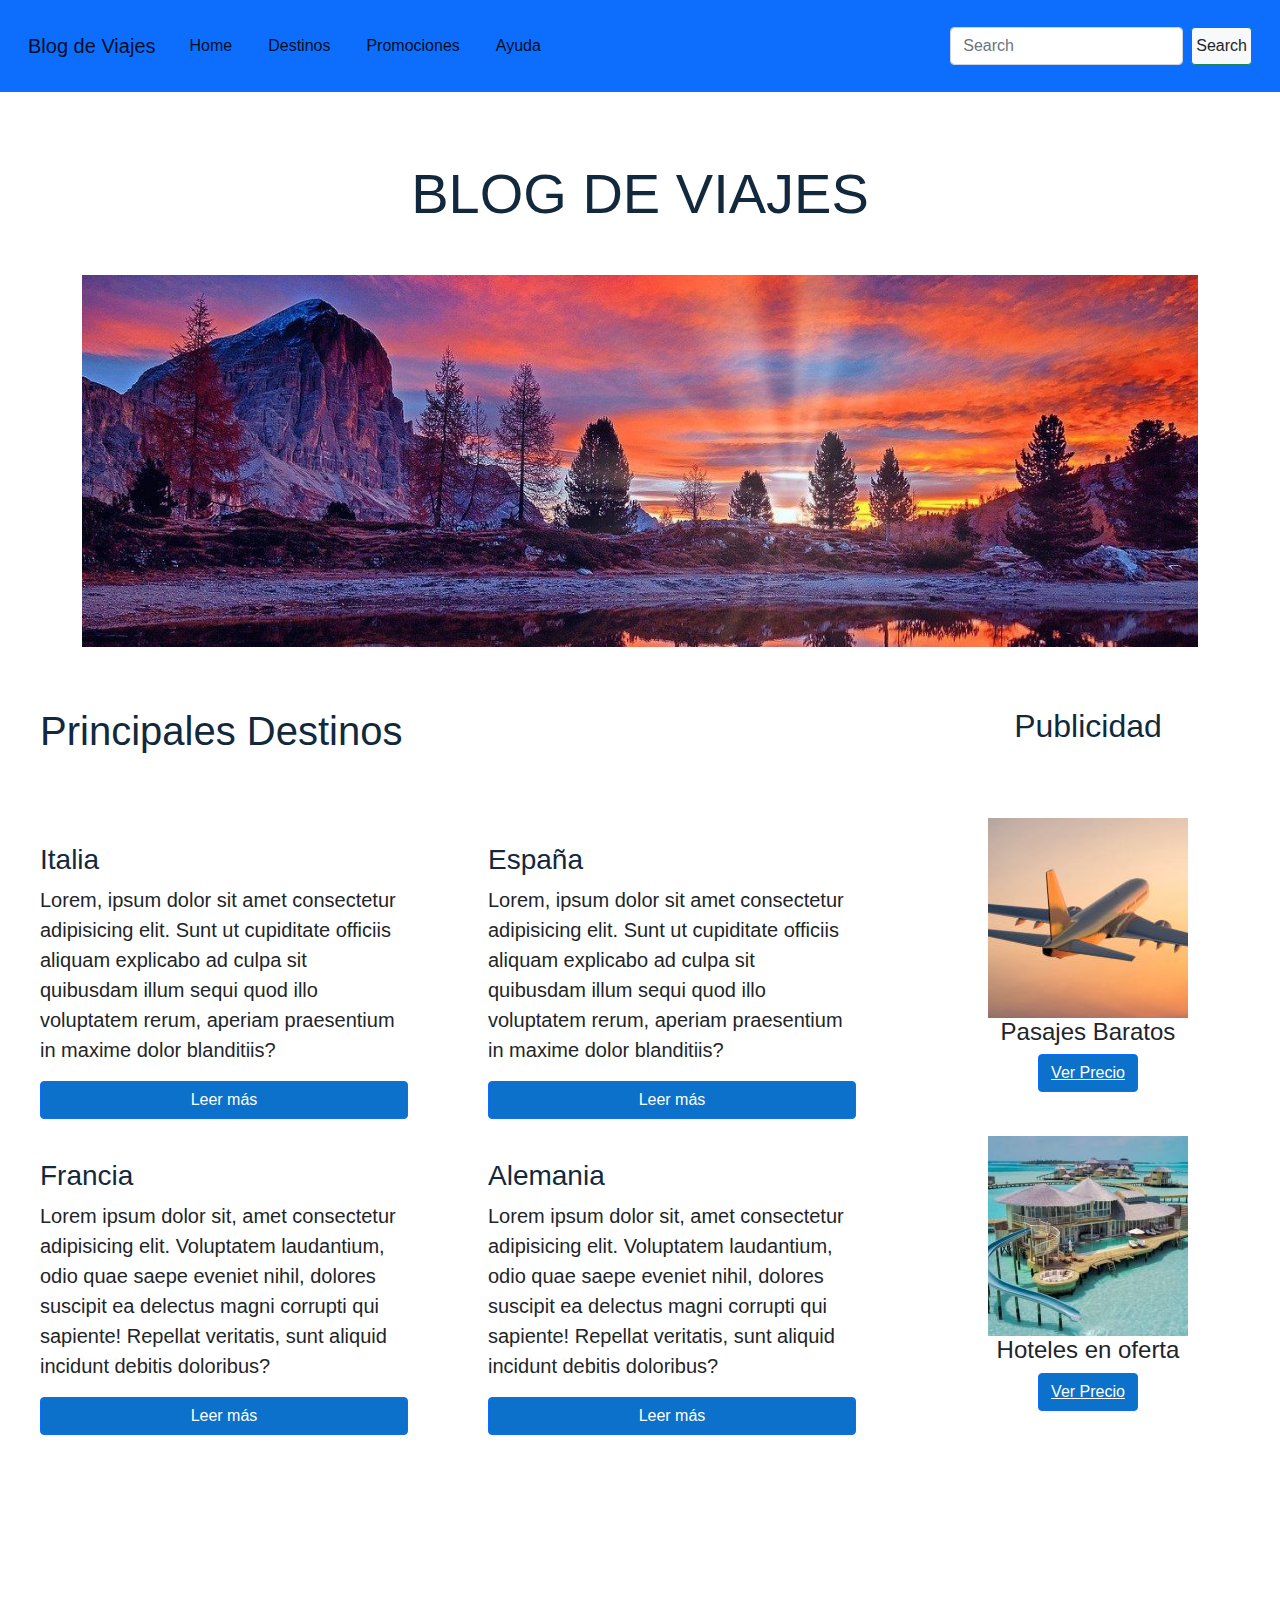
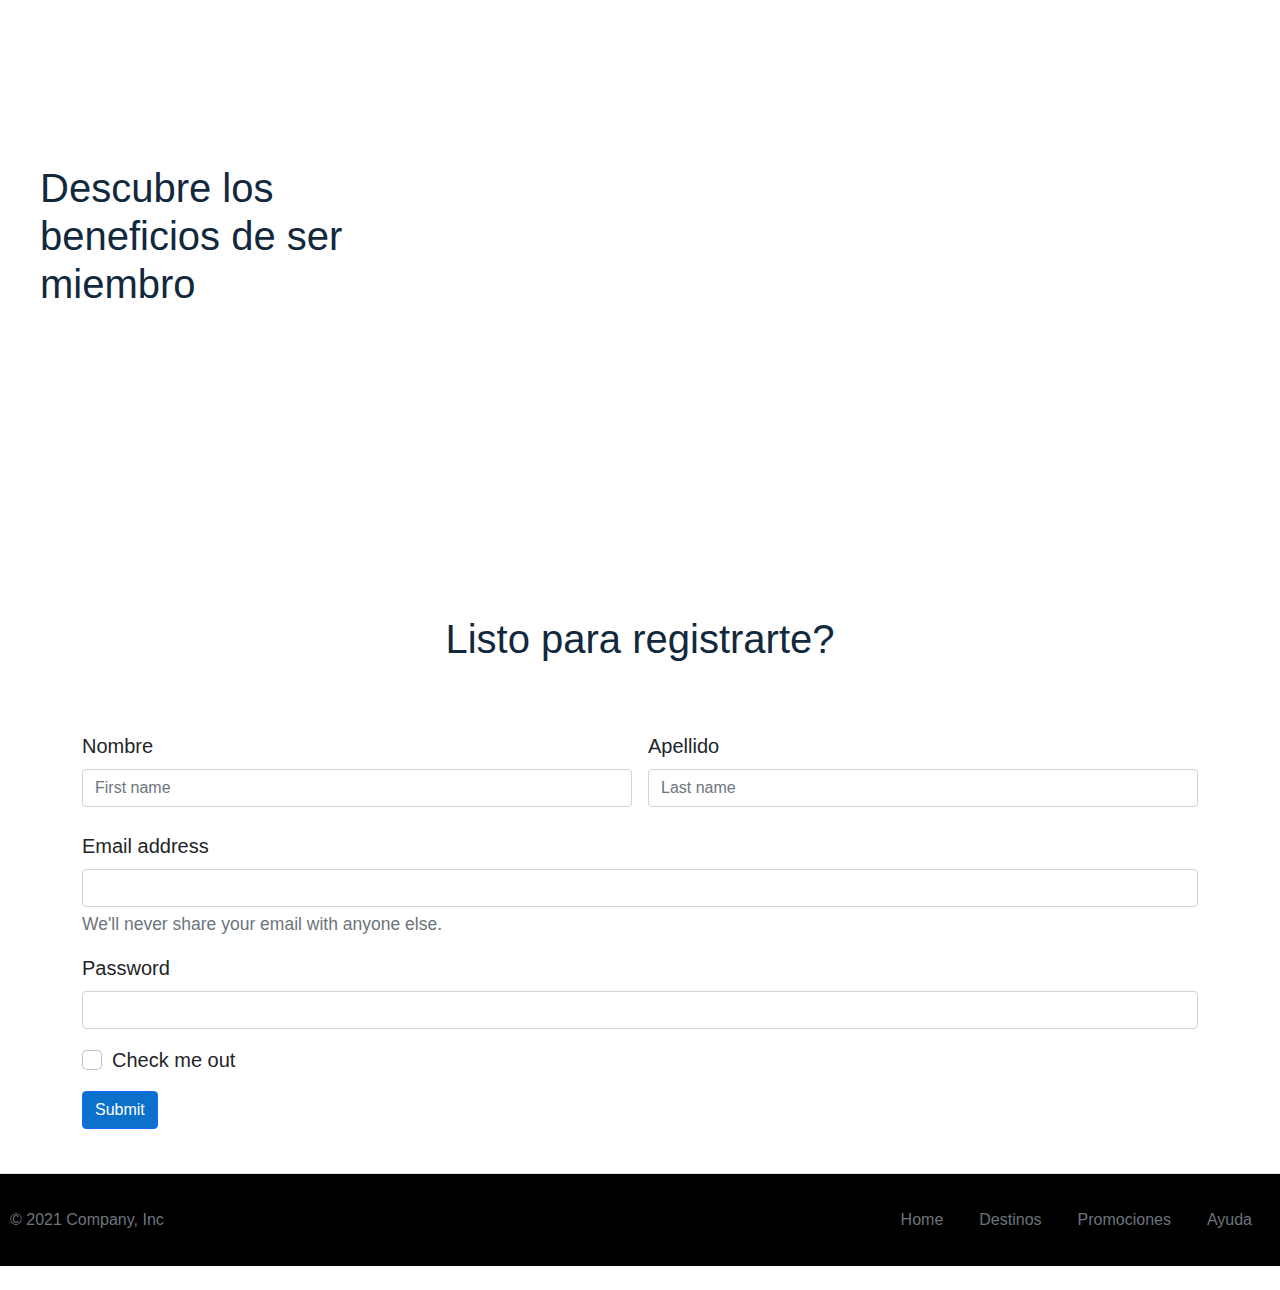
<file: index.html>
<!DOCTYPE html>
<html lang="en">
  <head>
    <meta charset="UTF-8" />
    <meta http-equiv="X-UA-Compatible" content="IE=edge" />
    <meta name="viewport" content="width=device-width, initial-scale=1.0" />
    <title>Blog de viajes</title>
    <link rel="stylesheet" href="bootstrap-5.1.3-dist/css/bootstrap.css">
    <link rel="shortcut icon" href="favicon.ico" />
    <link rel="stylesheet" href="css/estilos.css" />
    <meta name="viewport" content="width=device-width, initial-scale=1.0">
  </head>
  <body>
    <header class="header">
      <nav
      class="navbar navbar-expand-lg navbar-light p-3 mb-2 bg-primary text-white"
    >
      <div class="container-fluid">
        <a class="navbar-brand" href="#">Blog de Viajes</a>
        <button
          class="navbar-toggler"
          type="button"
          data-bs-toggle="collapse"
          data-bs-target="#navbarSupportedContent"
          aria-controls="navbarSupportedContent"
          aria-expanded="false"
          aria-label="Toggle navigation"
        >
          <span class="navbar-toggler-icon"></span>
        </button>
        <div class="collapse navbar-collapse" id="navbarSupportedContent">
          <ul class="navbar-nav me-auto mb-2 mb-lg-0">
            <li class="nav-item">
              <a
                class="nav-link active menuItems"
                aria-current="page"
                href="index.html"
                >Home</a
              >
            </li>
            <li class="nav-item">
              <a
                class="nav-link active menuItems"
                aria-current="page"
                href="./paginasHtml/Destinos.html"
                >Destinos</a
              >
            </li>
            <li class="nav-item">
              <a
                class="nav-link active menuItems"
                aria-current="page"
                href="./paginasHtml/Promociones.html"
                >Promociones</a
              >
            </li>
            <li class="nav-item">
              <a
                class="nav-link active menuItems"
                aria-current="page"
                href="./paginasHtml/Ayuda.html"
                >Ayuda</a
              >
            </li>
          </ul>
          <form class="d-flex">
            <input
              class="form-control me-2"
              type="search"
              placeholder="Search"
              aria-label="Search"
            />
            <button
              class="btn btn-outline-success p-1 bg-light text-dark"
              type="submit"
            >
              Search
            </button>
          </form>
        </div>
      </div>
    </nav>
    </header>
    <main class="gridsUno">
      <section id="seccionPrimera">
        <article class="padParrafos"><h1 class="tituloAnimado display-4">BLOG DE VIAJES</h1></article>
        <article class="container">
          <img src="./imagenes/paisaje.jpg" alt="imagen de un paisaje" class="img-fluid"/>
        </article>
      </section>
      <section id="tituloPd tamañoH2Mobile">
        <article class="padTitulos">
          <h2 class="tituloAnimado display-6">Principales Destinos</h2>
        </article>
      </section>
      <section id="destinosUno">
        <article class="padParrafos">
          <h3>Italia</h3>
          <p>
            Lorem, ipsum dolor sit amet consectetur adipisicing elit. Sunt ut
            cupiditate officiis aliquam explicabo ad culpa sit quibusdam illum
            sequi quod illo voluptatem rerum, aperiam praesentium in maxime
            dolor blanditiis?
          </p>
          <button class="btn btn-primary boton">Leer más</button>
        </article>
        <article class="padParrafos">
          <h3>Francia</h3>
          <p>
            Lorem ipsum dolor sit, amet consectetur adipisicing elit. Voluptatem
            laudantium, odio quae saepe eveniet nihil, dolores suscipit ea
            delectus magni corrupti qui sapiente! Repellat veritatis, sunt
            aliquid incidunt debitis doloribus?
          </p>
          <button class="btn btn-primary boton">Leer más</button>
        </article>
      </section>
      <section id="destinosDos">
        <article class="padParrafos">
          <h3>España</h3>
          <p>
            Lorem, ipsum dolor sit amet consectetur adipisicing elit. Sunt ut
            cupiditate officiis aliquam explicabo ad culpa sit quibusdam illum
            sequi quod illo voluptatem rerum, aperiam praesentium in maxime
            dolor blanditiis?
          </p>
          <button class="btn btn-primary boton">Leer más</button>
        </article>
        <article class="padParrafos">
          <h3>Alemania</h3>
          <p>
            Lorem ipsum dolor sit, amet consectetur adipisicing elit. Voluptatem
            laudantium, odio quae saepe eveniet nihil, dolores suscipit ea
            delectus magni corrupti qui sapiente! Repellat veritatis, sunt
            aliquid incidunt debitis doloribus?
          </p>
          <button class="btn btn-primary boton">Leer más</button>
        </article>
      </section>
      <section id="publicidad">
        <article class="padPubli">
          <h2>Publicidad</h2>
        </article>
        <article class="centrarTexto">
          <img src="./imagenes/pasajesBaratos.jpg" alt="foto de un avion" />
          <h4>Pasajes Baratos</h4>
          <button class="btn btn-primary boton"><a href="#">Ver Precio</a></button>
        </article>
        <article class="centrarTexto">
          <img src="./imagenes/hotelesEnOferta.jpg" alt="foto de un hotel" />
          <h4>Hoteles en oferta</h4>
          <button class="btn btn-primary boton"><a href="#">Ver Precio</a></button>
      </section>
      <section id="beneficiosH2">
        <article class="padTitulos">
          <h2 class="tituloAnimado display-6">Descubre los beneficios de ser miembro</h2>
        </article>
      </section>
      <section id="video">
        <article class="padVideo tamaño">
          <iframe
            src="https://www.youtube.com/embed/_RxMh_apUIo"
            title="YouTube video player"
            frameborder="0"
            allow="accelerometer; autoplay; clipboard-write; encrypted-media; gyroscope; picture-in-picture"
            allowfullscreen
          ></iframe>
        </article>
      </section>
      <section id="tituloRegistro">
        <article class="padTitulos">
          <h2 class="centrarTexto tituloAnimado display-6">Listo para registrarte?</h2>
        </article>
      </section>
      <section id="formulario">
        <form class="container">
          <div class="row g-3">
            <div class="col mb-4">
              <label for="exampleInputEmail1" class="form-label">Nombre</label>
              <input
                type="text"
                class="form-control"
                placeholder="First name"
                aria-label="First name"
              />
            </div>
            <div class="col">
              <label for="exampleInputEmail1" class="form-label">Apellido</label>
              <input
                type="text"
                class="form-control"
                placeholder="Last name"
                aria-label="Last name"
              />
            </div>
          </div>
          <div class="mb-3">
            <label for="exampleInputEmail1" class="form-label">Email address</label>
            <input
              type="email"
              class="form-control"
              id="exampleInputEmail1"
              aria-describedby="emailHelp"
            />
            <div id="emailHelp" class="form-text">
              We'll never share your email with anyone else.
            </div>
          </div>
          <div class="mb-3">
            <label for="exampleInputPassword1" class="form-label">Password</label>
            <input
              type="password"
              class="form-control"
              id="exampleInputPassword1"
            />
          </div>
          <div class="mb-3 form-check">
            <input type="checkbox" class="form-check-input" id="exampleCheck1" />
            <label class="form-check-label" for="exampleCheck1">Check me out</label>
          </div>
          <button type="submit" class="btn btn-primary boton">Submit</button>
        </form>
      </section>
    </main>
    <footer
      class="d-flex flex-wrap justify-content-between align-items-center py-3 my-4 border-top"
    >
      <p class="col-md-4 mb-0 text-muted">&copy; 2021 Company, Inc</p>

      <a
        href="/"
        class="col-md-4 d-flex align-items-center justify-content-center mb-3 mb-md-0 me-md-auto link-dark text-decoration-none"
      >
        <svg class="bi me-2" width="40" height="32">
          <use xlink:href="#bootstrap" />
        </svg>
      </a>

      <ul class="nav col-md-4 justify-content-end">
        <li class="nav-item">
          <a href="index.html" class="nav-link px-2 text-muted">Home</a>
        </li>
        <li class="nav-item">
          <a href="./paginasHtml/Destinos.html" class="nav-link px-2 text-muted"
            >Destinos</a
          >
        </li>
        <li class="nav-item">
          <a
            href="./paginasHtml/Promociones.html"
            class="nav-link px-2 text-muted"
            >Promociones</a
          >
        </li>
        <li class="nav-item">
          <a href="./paginasHtml/Ayuda.html" class="nav-link px-2 text-muted"
            >Ayuda</a
          >
        </li>
      </ul>
    </footer>
    <script src="./bootstrap-5.1.3-dist/js/bootstrap.js"></script>
  </body>
</html>
</file>
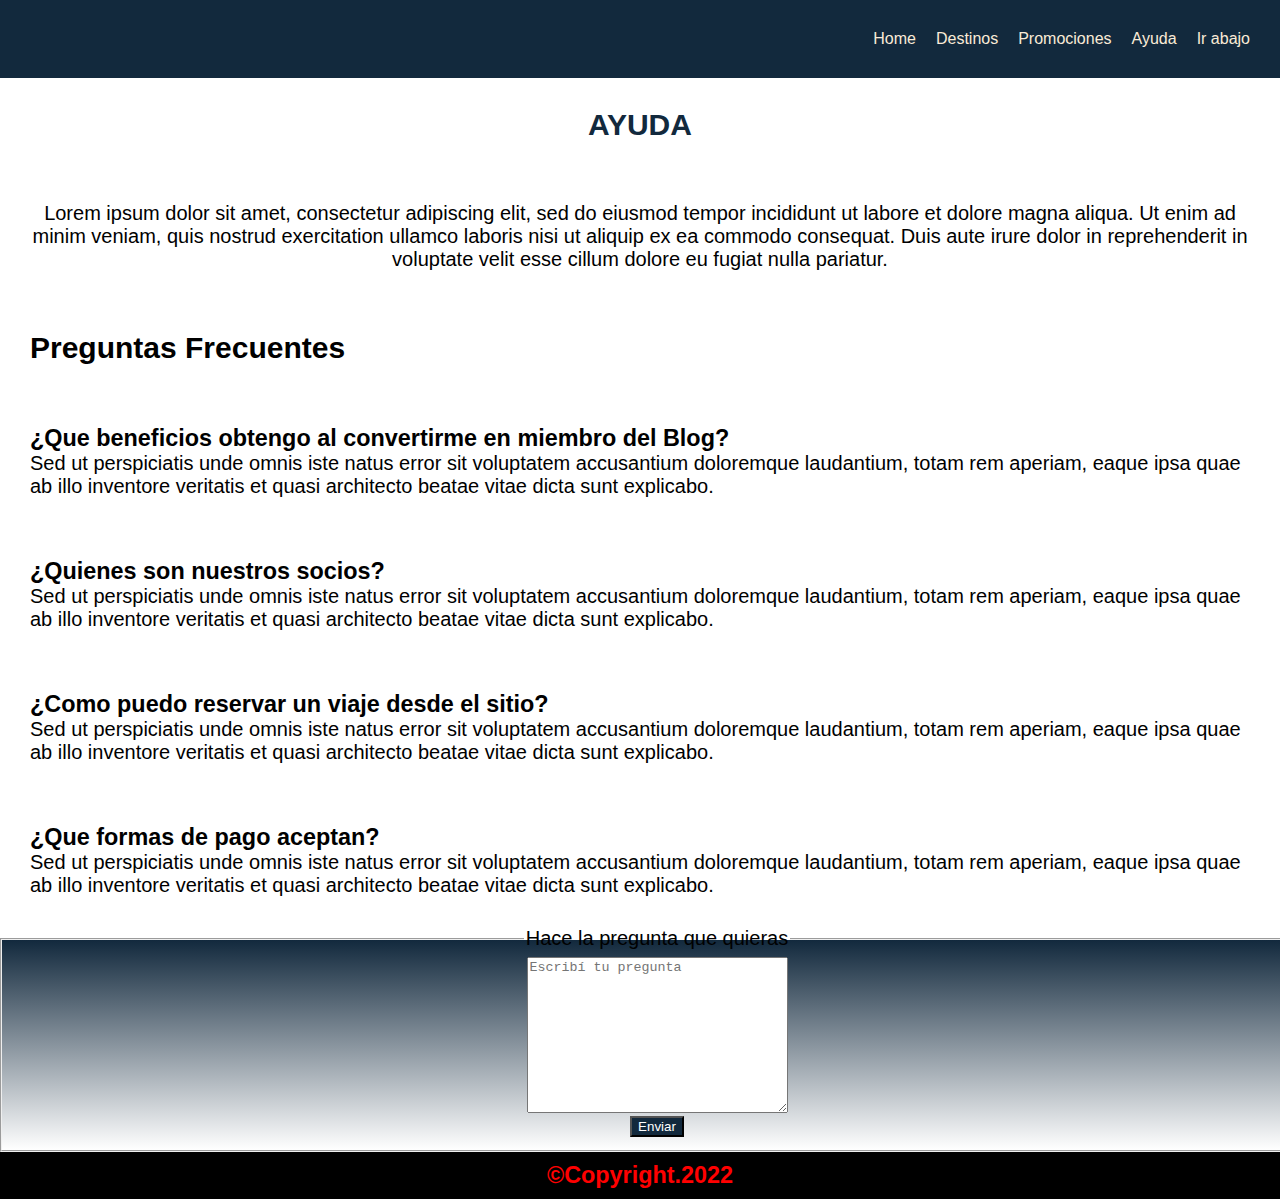
<file: paginasHtml/Ayuda.html>
<!DOCTYPE html>
<html lang="en">
  <head>
    <meta charset="UTF-8" />
    <meta http-equiv="X-UA-Compatible" content="IE=edge" />
    <meta name="viewport" content="width=device-width, initial-scale=1.0" />
    <title>Ayuda</title>
    <link rel="shortcut icon" href="../favicon.ico" />
    <link rel="stylesheet" href="../css/estilosAyuda.css" />
  </head>
  </head>
  <body>
    <header class="header">
      <nav>
        <ul class="flexMenu">
          <li><a href="../index.html" class="sinSubrayado">Home</a></li>
          <li>
            <a href="Destinos.html" class="sinSubrayado"
              >Destinos</a
            >
          </li>
          <li>
            <a href="Promociones.html" class="sinSubrayado"
              >Promociones</a
            >
          </li>
          <li>
            <a href="Ayuda.html" class="sinSubrayado">Ayuda</a>
          </li>
          <li><a href="#abajo" class="sinSubrayado">Ir abajo</a></li>
        </ul>
      </nav>
    </header>
    <h1 class="centrarTexto">AYUDA</h1>
    <section class="paddingGen">
    <p class="centrarTexto">
      Lorem ipsum dolor sit amet, consectetur adipiscing elit, sed do eiusmod tempor incididunt ut labore et dolore magna aliqua. Ut enim ad minim veniam, quis nostrud exercitation ullamco laboris nisi ut aliquip ex ea commodo consequat. Duis aute irure dolor in reprehenderit in voluptate velit esse cillum dolore eu fugiat nulla pariatur. 
    </p>
  </section>
  <section class="paddingGen">
    <h2 class="tituloAnimado">Preguntas Frecuentes</h2>
  </section>
  <section class="paddingGen">
    <h3>¿Que beneficios obtengo al convertirme en miembro del Blog?</h3>
    <p>Sed ut perspiciatis unde omnis iste natus error sit voluptatem accusantium doloremque laudantium, totam rem aperiam, eaque ipsa quae ab illo inventore veritatis et quasi architecto beatae vitae dicta sunt explicabo.</p>
  </section>
  <section class="paddingGen">
    <h3>¿Quienes son nuestros socios?</h3>
    <p>Sed ut perspiciatis unde omnis iste natus error sit voluptatem accusantium doloremque laudantium, totam rem aperiam, eaque ipsa quae ab illo inventore veritatis et quasi architecto beatae vitae dicta sunt explicabo.</p>
  </section>
  <section class="paddingGen">
    <h3>¿Como puedo reservar un viaje desde el sitio?</h3>
    <p>Sed ut perspiciatis unde omnis iste natus error sit voluptatem accusantium doloremque laudantium, totam rem aperiam, eaque ipsa quae ab illo inventore veritatis et quasi architecto beatae vitae dicta sunt explicabo.</p>
  </section>
  <section class="paddingGen">
    <h3>¿Que formas de pago aceptan?</h3>
    <p>Sed ut perspiciatis unde omnis iste natus error sit voluptatem accusantium doloremque laudantium, totam rem aperiam, eaque ipsa quae ab illo inventore veritatis et quasi architecto beatae vitae dicta sunt explicabo.</p>
  </section>
  <section>
  <fieldset class="imagenFondo"> 
    <legend class="centrarTexto">Hace la pregunta que quieras</legend>
    <form class="centrarTexto">
    <textarea name="" id="" cols="30" rows="10" placeholder="Escribí tu pregunta" class="centroBoton"></textarea>
      <input type="submit" value="Enviar" class="boton" id="bloque" />
    </form>
  </fieldset>
</section>
    <footer id="abajo">
      <section>
        <h3 class="centrarTexto">©Copyright.2022</h3>
      </section>
    </footer>
  </body>
</html>
</file>
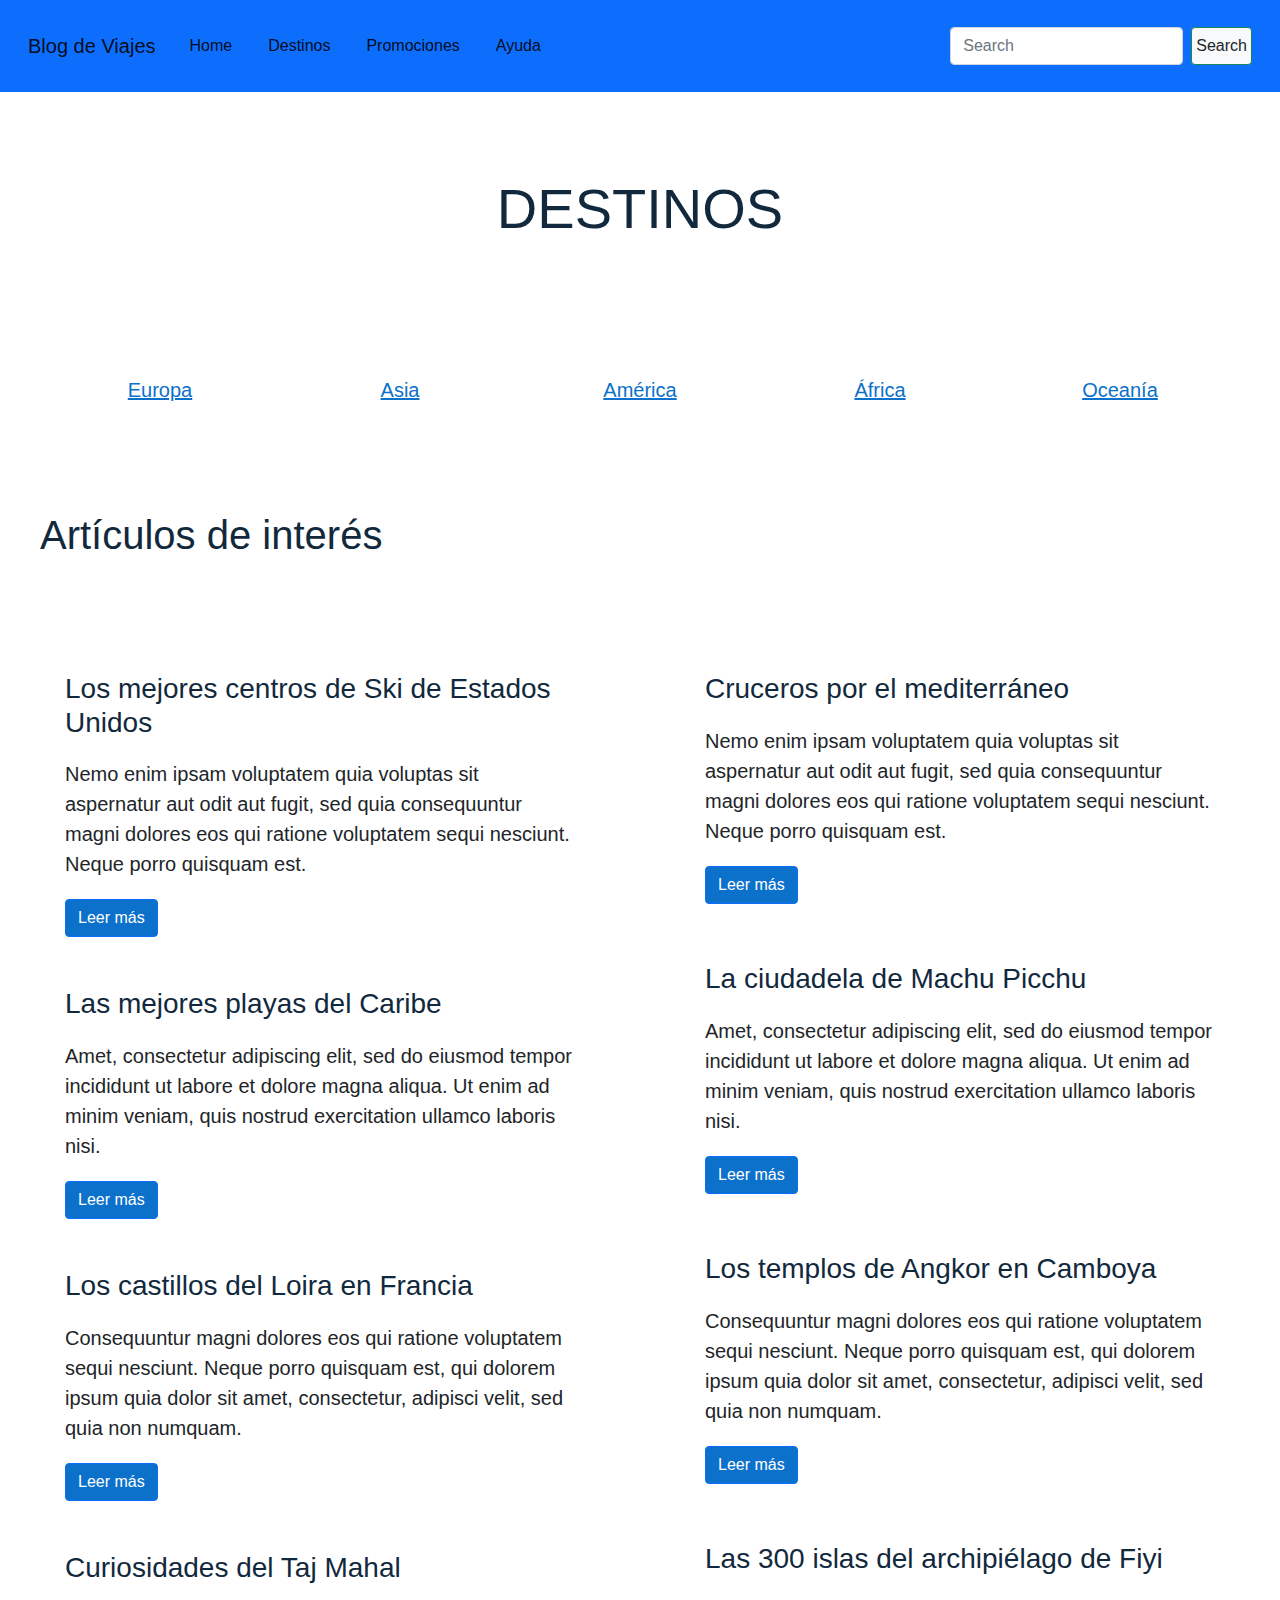
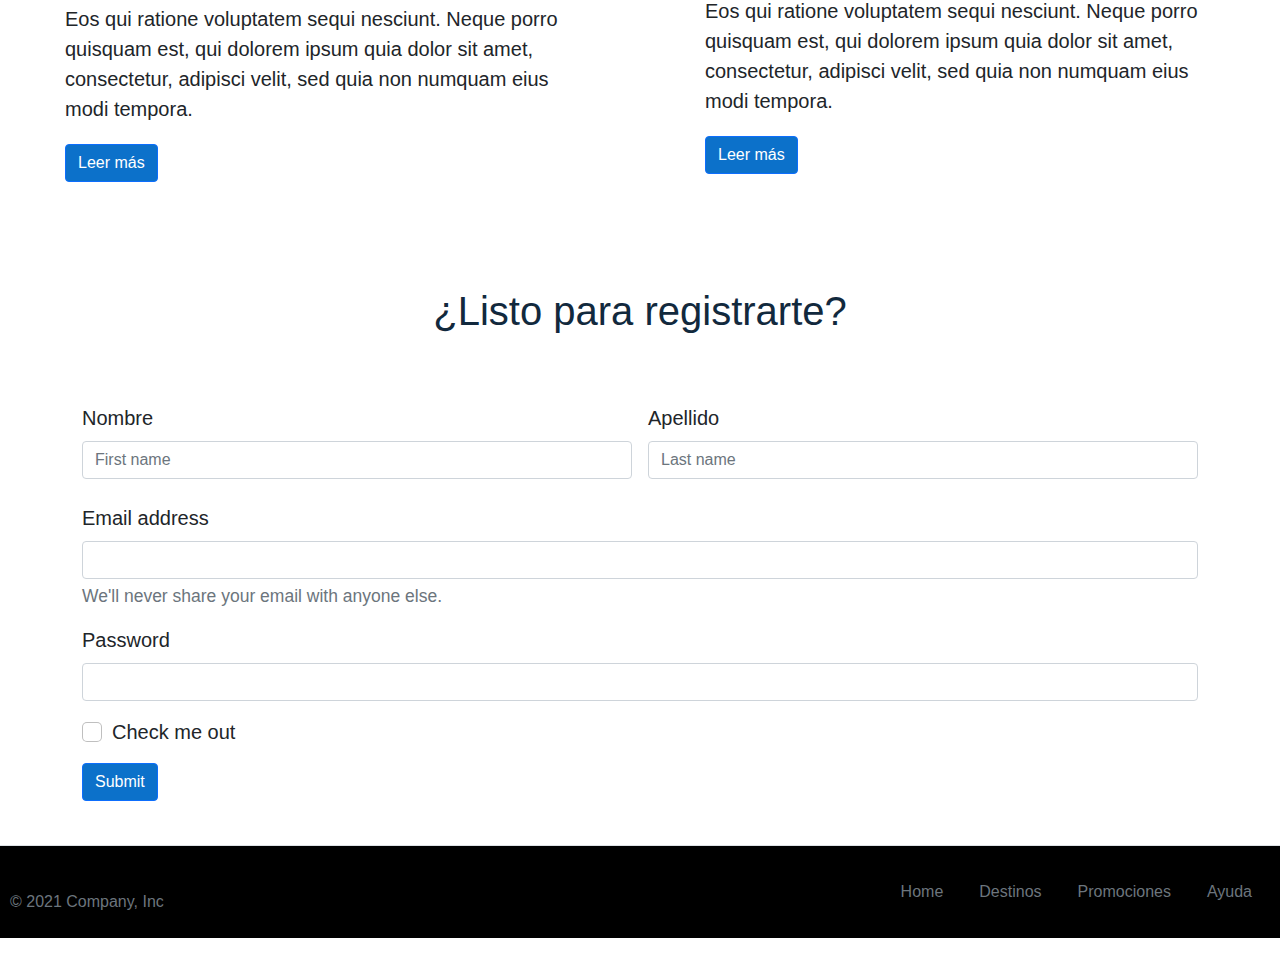
<file: paginasHtml/Destinos.html>
<!DOCTYPE html>
<html lang="en">
  <head>
    <meta charset="UTF-8" />
    <meta http-equiv="X-UA-Compatible" content="IE=edge" />
    <meta name="viewport" content="width=device-width, initial-scale=1.0" />
    <title>Destinos</title>
    <link rel="stylesheet" href="../bootstrap-5.1.3-dist/css/bootstrap.css" />
    <link rel="shortcut icon" href="../favicon.ico" />
    <link rel="stylesheet" href="../css/estilosDestinos.css" />
    <meta name="viewport" content="width=device-width, initial-scale=1.0" />
  </head>
  <body>
    <header class="header">
      <nav
        class="navbar navbar-expand-lg navbar-light p-3 mb-2 bg-primary text-white"
      >
        <div class="container-fluid">
          <a class="navbar-brand" href="#">Blog de Viajes</a>
          <button
            class="navbar-toggler"
            type="button"
            data-bs-toggle="collapse"
            data-bs-target="#navbarSupportedContent"
            aria-controls="navbarSupportedContent"
            aria-expanded="false"
            aria-label="Toggle navigation"
          >
            <span class="navbar-toggler-icon"></span>
          </button>
          <div class="collapse navbar-collapse" id="navbarSupportedContent">
            <ul class="navbar-nav me-auto mb-2 mb-lg-0">
              <li class="nav-item">
                <a
                  class="nav-link active menuItems"
                  aria-current="page"
                  href="../index.html"
                  >Home</a
                >
              </li>
              <li class="nav-item">
                <a
                  class="nav-link active menuItems"
                  aria-current="page"
                  href="Destinos.html"
                  >Destinos</a
                >
              </li>
              <li class="nav-item">
                <a
                  class="nav-link active menuItems"
                  aria-current="page"
                  href="Promociones.html"
                  >Promociones</a
                >
              </li>
              <li class="nav-item">
                <a
                  class="nav-link active menuItems"
                  aria-current="page"
                  href="Ayuda.html"
                  >Ayuda</a
                >
              </li>
            </ul>
            <form class="d-flex">
              <input
                class="form-control me-2"
                type="search"
                placeholder="Search"
                aria-label="Search"
              />
              <button
                class="btn btn-outline-success p-1 bg-light text-dark"
                type="submit"
              >
                Search
              </button>
            </form>
          </div>
        </div>
      </nav>
    </header>
    <main class="gridsUno">
      <section id="tituloH1">
        <h1 class="centrarTexto display-4 tituloAnimado">DESTINOS</h1>
      </section>
      <section id="listaDeContinentes">
        <ul class="listaCont">
          <li class="itemsPaises"><a href="#" class="links">Europa</a></li>
          <li class="itemsPaises"><a href="#" class="links">Asia</a></li>
          <li class="itemsPaises"><a href="#" class="links">América</a></li>
          <li class="itemsPaises"><a href="#" class="links">África</a></li>
          <li class="itemsPaises"><a href="#" class="links">Oceanía</a></li>
        </ul>
      </section>
      <section id="articulosDeInteres">
        <h2 class="tituloAnimado display-6">Artículos de interés</h2>
      </section>
      <section id="articulosUno">
        <article>
          <h3>Los mejores centros de Ski de Estados Unidos</h3>
          <p>
            Nemo enim ipsam voluptatem quia voluptas sit aspernatur aut odit aut
            fugit, sed quia consequuntur magni dolores eos qui ratione
            voluptatem sequi nesciunt. Neque porro quisquam est.
          </p>
          <button class="btn btn-primary boton">Leer más</button>
        </article>
        <article>
          <h3>Las mejores playas del Caribe</h3>
          <p>
            Amet, consectetur adipiscing elit, sed do eiusmod tempor incididunt
            ut labore et dolore magna aliqua. Ut enim ad minim veniam, quis
            nostrud exercitation ullamco laboris nisi.
          </p>
          <button class="btn btn-primary boton">Leer más</button>
        </article>
        <article>
          <h3>Los castillos del Loira en Francia</h3>
          <p>
            Consequuntur magni dolores eos qui ratione voluptatem sequi
            nesciunt. Neque porro quisquam est, qui dolorem ipsum quia dolor sit
            amet, consectetur, adipisci velit, sed quia non numquam.
          </p>
          <button class="btn btn-primary boton">Leer más</button>
        </article>
        <article class="paddingMargin">
          <h3>Curiosidades del Taj Mahal</h3>
          <p>
            Eos qui ratione voluptatem sequi nesciunt. Neque porro quisquam est,
            qui dolorem ipsum quia dolor sit amet, consectetur, adipisci velit,
            sed quia non numquam eius modi tempora.
          </p>
          <button class="btn btn-primary boton">Leer más</button>
        </article>
      </section>
      <section id="articulosDos">
        <article>
          <h3>Cruceros por el mediterráneo</h3>
          <p>
            Nemo enim ipsam voluptatem quia voluptas sit aspernatur aut odit aut
            fugit, sed quia consequuntur magni dolores eos qui ratione
            voluptatem sequi nesciunt. Neque porro quisquam est.
          </p>
          <button class="btn btn-primary boton">Leer más</button>
        </article>
        <article>
          <h3>La ciudadela de Machu Picchu</h3>
          <p>
            Amet, consectetur adipiscing elit, sed do eiusmod tempor incididunt
            ut labore et dolore magna aliqua. Ut enim ad minim veniam, quis
            nostrud exercitation ullamco laboris nisi.
          </p>
          <button class="btn btn-primary boton">Leer más</button>
        </article>
        <article>
          <h3>Los templos de Angkor en Camboya</h3>
          <p>
            Consequuntur magni dolores eos qui ratione voluptatem sequi
            nesciunt. Neque porro quisquam est, qui dolorem ipsum quia dolor sit
            amet, consectetur, adipisci velit, sed quia non numquam.
          </p>
          <button class="btn btn-primary boton">Leer más</button>
        </article>
        <article class="paddingMargin">
          <h3>Las 300 islas del archipiélago de Fiyi</h3>
          <p>
            Eos qui ratione voluptatem sequi nesciunt. Neque porro quisquam est,
            qui dolorem ipsum quia dolor sit amet, consectetur, adipisci velit,
            sed quia non numquam eius modi tempora.
          </p>
          <button class="btn btn-primary boton">Leer más</button>
        </article>
      </section>
      <section id="tituloRegistro">
        <h2 class="display-6 tituloAnimado">¿Listo para registrarte?</h2>
      </section>
      <section id="formulario">
        <form class="container">
          <div class="row g-3">
            <div class="col mb-4">
              <label for="exampleInputEmail1" class="form-label">Nombre</label>
              <input
                type="text"
                class="form-control"
                placeholder="First name"
                aria-label="First name"
              />
            </div>
            <div class="col">
              <label for="exampleInputEmail1" class="form-label"
                >Apellido</label
              >
              <input
                type="text"
                class="form-control"
                placeholder="Last name"
                aria-label="Last name"
              />
            </div>
          </div>
          <div class="mb-3">
            <label for="exampleInputEmail1" class="form-label"
              >Email address</label
            >
            <input
              type="email"
              class="form-control"
              id="exampleInputEmail1"
              aria-describedby="emailHelp"
            />
            <div id="emailHelp" class="form-text">
              We'll never share your email with anyone else.
            </div>
          </div>
          <div class="mb-3">
            <label for="exampleInputPassword1" class="form-label"
              >Password</label
            >
            <input
              type="password"
              class="form-control"
              id="exampleInputPassword1"
            />
          </div>
          <div class="mb-3 form-check">
            <input
              type="checkbox"
              class="form-check-input"
              id="exampleCheck1"
            />
            <label class="form-check-label" for="exampleCheck1"
              >Check me out</label
            >
          </div>
          <button type="submit" class="btn btn-primary boton">Submit</button>
        </form>
      </section>
    </main>
    <footer
      class="d-flex flex-wrap justify-content-between align-items-center py-3 my-4 border-top"
    >
      <p class="col-md-4 mb-0 text-muted">&copy; 2021 Company, Inc</p>

      <a
        href="/"
        class="col-md-4 d-flex align-items-center justify-content-center mb-3 mb-md-0 me-md-auto link-dark text-decoration-none"
      >
        <svg class="bi me-2" width="40" height="32">
          <use xlink:href="#bootstrap" />
        </svg>
      </a>

      <ul class="nav col-md-4 justify-content-end">
        <li class="nav-item">
          <a href="index.html" class="nav-link px-2 text-muted">Home</a>
        </li>
        <li class="nav-item">
          <a href="./paginasHtml/Destinos.html" class="nav-link px-2 text-muted"
            >Destinos</a
          >
        </li>
        <li class="nav-item">
          <a
            href="./paginasHtml/Promociones.html"
            class="nav-link px-2 text-muted"
            >Promociones</a
          >
        </li>
        <li class="nav-item">
          <a href="./paginasHtml/Ayuda.html" class="nav-link px-2 text-muted"
            >Ayuda</a
          >
        </li>
      </ul>
    </footer>
  </body>
</html>
</file>
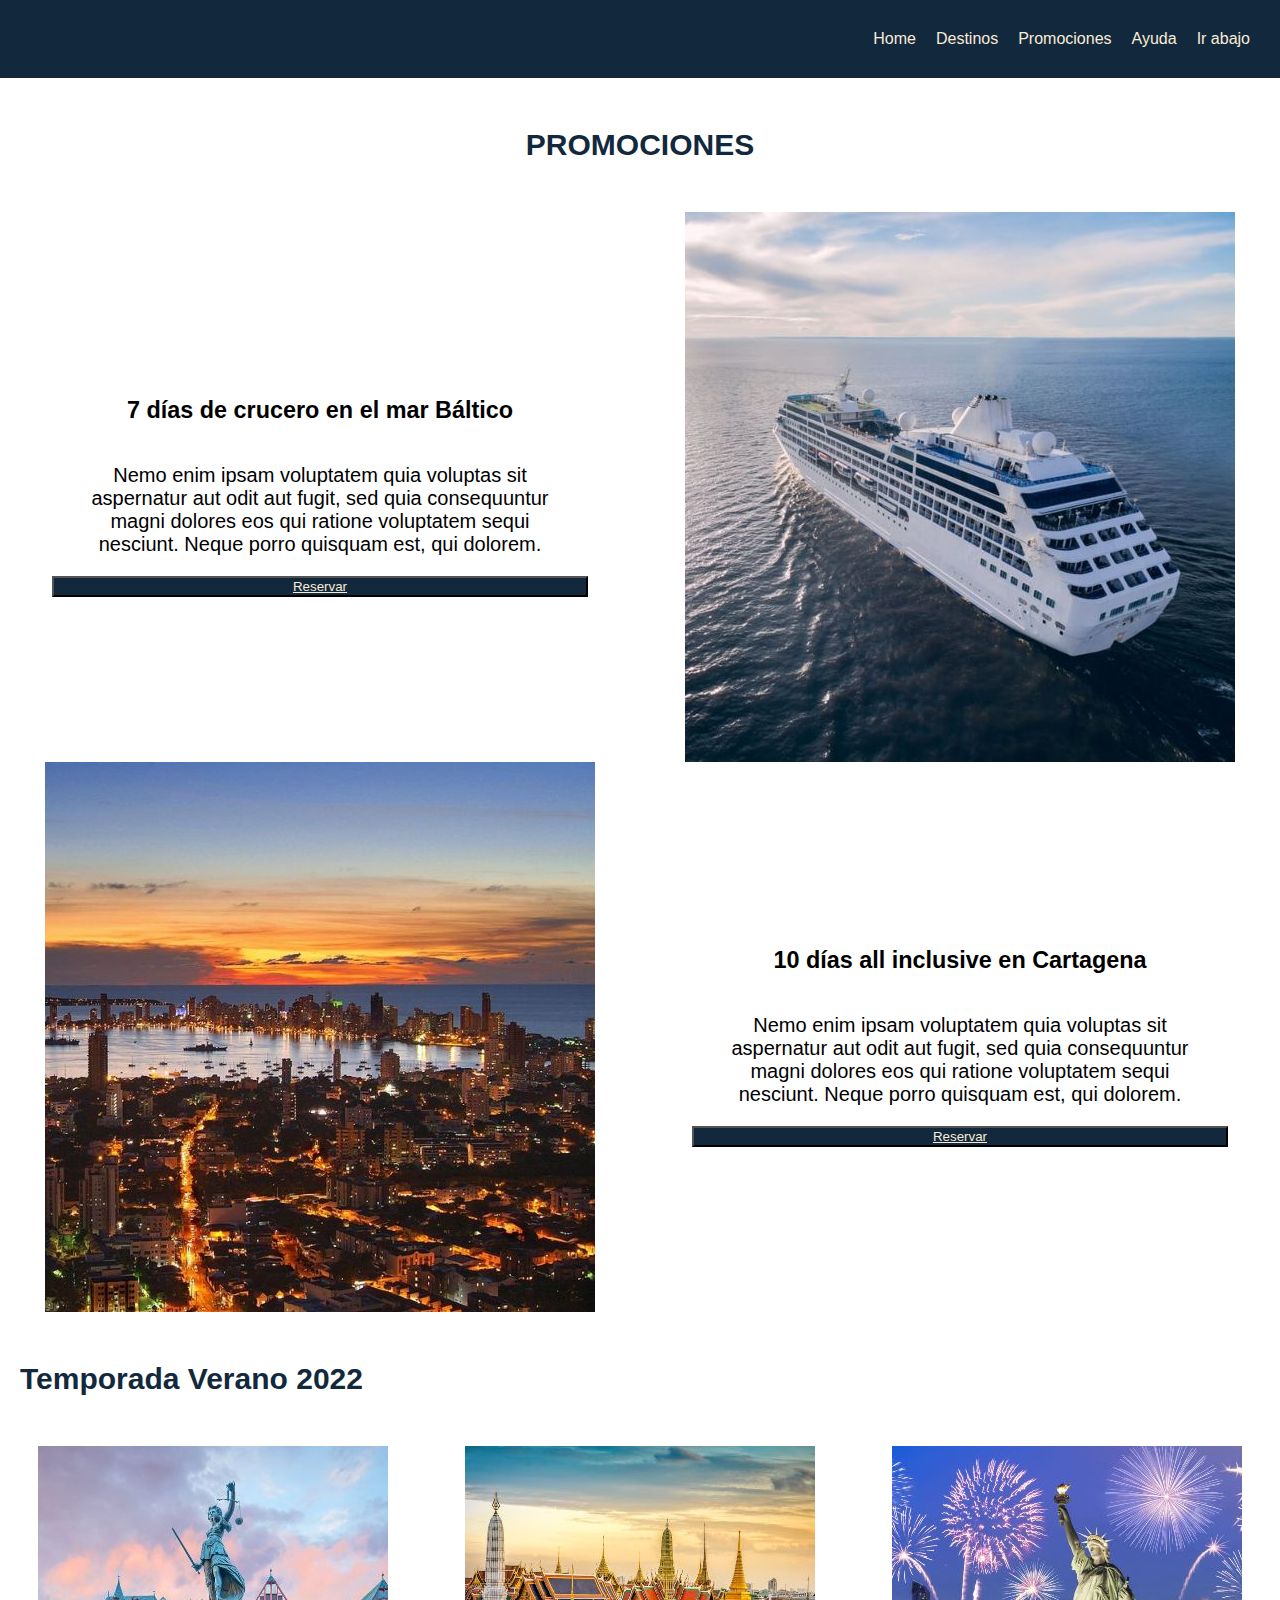
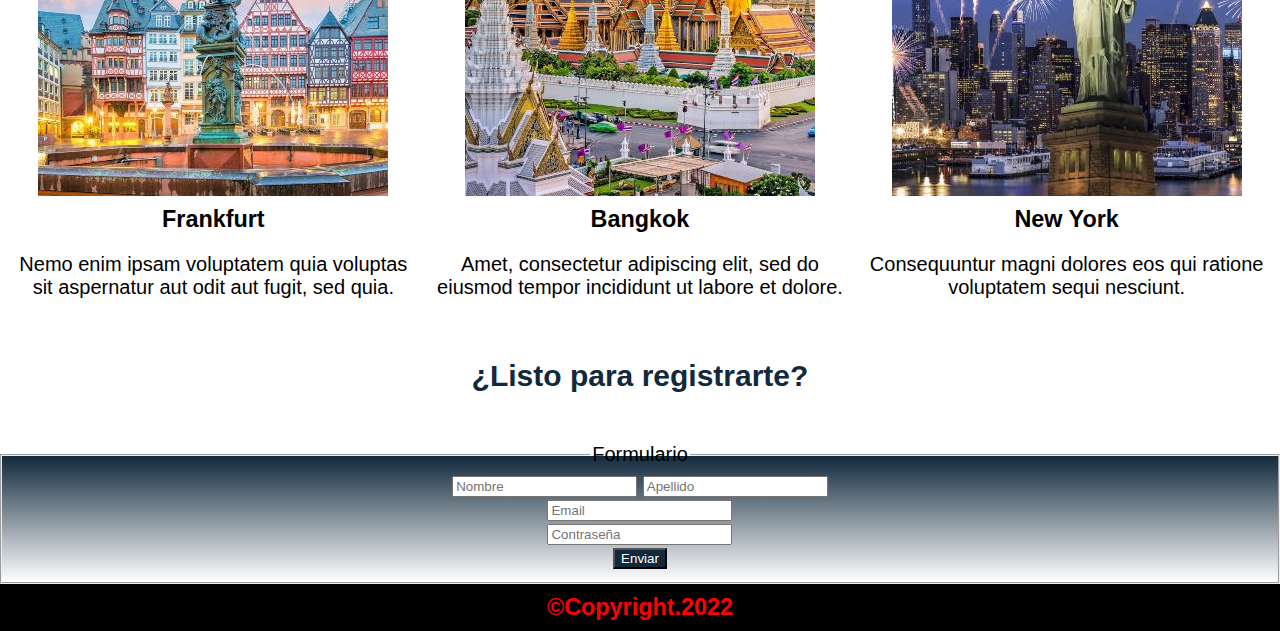
<file: paginasHtml/Promociones.html>
<!DOCTYPE html>
<html lang="en">
  <head>
    <meta charset="UTF-8" />
    <meta http-equiv="X-UA-Compatible" content="IE=edge" />
    <meta name="viewport" content="width=device-width, initial-scale=1.0" />
    <title>Promociones</title>
    <link rel="shortcut icon" href="../favicon.ico" />
    <link rel="stylesheet" href="../css/estilosPromo.css" />
    <meta name="viewport" content="width=device-width, initial-scale=1.0" />
  </head>
  <body>
    <header class="header">
      <nav>
        <ul class="flexMenu">
          <li><a href="../index.html" class="sinSubrayado">Home</a></li>
          <li>
            <a href="Destinos.html" class="sinSubrayado">Destinos</a>
          </li>
          <li>
            <a href="Promociones.html" class="sinSubrayado">Promociones</a>
          </li>
          <li>
            <a href="Ayuda.html" class="sinSubrayado">Ayuda</a>
          </li>
          <li><a href="#abajo" class="sinSubrayado">Ir abajo</a></li>
        </ul>
      </nav>
    </header>
    <main class="gridsUno">
      <section id="tituloUno">
        <h1 class="centrarTexto">PROMOCIONES</h1>
      </section>
      <section id="textoUno">
        <article class="centradoTexto">
          <h3 class="paddinGen">7 días de crucero en el mar Báltico</h3>
          <p class="paddinGen">
            Nemo enim ipsam voluptatem quia voluptas sit aspernatur aut odit aut
            fugit, sed quia consequuntur magni dolores eos qui ratione
            voluptatem sequi nesciunt. Neque porro quisquam est, qui dolorem.
          </p>
          <button class="botonOne"><a href="#">Reservar</a></button>
        </article>
      </section>
      <section id="imagenUno">
        <article class="centradoImagen">
          <img
            src="../imagenes/cruceroBaltico.jpg"
            alt="imagen de un crucero"
            class="tamañoTable"
          />
        </article>
      </section>
      <section id="imagenDos">
        <article class="centradoImagen">
          <img
            src="../imagenes/cartagena.jpg"
            alt="imagen de Cartagena"
            class="tamañoTable"
          />
        </article>
      </section>
      <section id="textoDos">
        <article class="centradoTexto">
          <h3 class="paddinGen">10 días all inclusive en Cartagena</h3>
          <p class="paddinGen">
            Nemo enim ipsam voluptatem quia voluptas sit aspernatur aut odit aut
            fugit, sed quia consequuntur magni dolores eos qui ratione
            voluptatem sequi nesciunt. Neque porro quisquam est, qui dolorem.
          </p>
          <button class="botonOne"><a href="#">Reservar</a></button>
        </article>
      </section>
    </main>
    <main class="gridsDos">
      <section id="tituloDos">
        <h2 class="tituloAnimado">Temporada Verano 2022</h2>
      </section>
      <section id="imagenAbajo1">
        <img
          src="../imagenes/frankfurt.jpg"
          alt="imagen de Frankfurt"
          class="imagenesAbajo"
        />
      </section>
      <section id="imagenAbajo2">
        <img
          src="../imagenes/bangkok.jpg"
          alt="imagen de Bangkok"
          class="imagenesAbajo"
        />
      </section>
      <section id="imagenAbajo3">
        <img
          src="../imagenes/new york.jpg"
          alt="imagen de New York"
          class="imagenesAbajo"
        />
      </section>
      <section id="textoAbajo1">
        <article class="centerText">
          <h3 class="paddingGenDos">Frankfurt</h3>
          <p class="paddingGenDos">
            Nemo enim ipsam voluptatem quia voluptas sit aspernatur aut odit aut
            fugit, sed quia.
          </p>
        </article>
      </section>
      <section id="textoAbajo2">
        <article class="centerText">
          <h3 class="paddingGenDos">Bangkok</h3>
          <p class="paddingGenDos">
            Amet, consectetur adipiscing elit, sed do eiusmod tempor incididunt
            ut labore et dolore.
          </p>
        </article>
      </section>
      <section id="textoAbajo3">
        <article class="centerText">
          <h3 class="paddingGenDos">New York</h3>
          <p class="paddingGenDos">
            Consequuntur magni dolores eos qui ratione voluptatem sequi
            nesciunt.
          </p>
        </article>
      </section>
      <section id="tituloReg">
        <h2>¿Listo para registrarte?</h2>
      </section>
      <section id="formulario">
        <fieldset class="imagenFondo">
          <legend class="centrarTexto">Formulario</legend>
          <form class="centrarTexto">
            <input type="text" placeholder="Nombre" />
            <input type="text" placeholder="Apellido" /><br />
            <input type="email" placeholder="Email" /><br />
            <input type="password" placeholder="Contraseña" /><br />
            <input type="submit" value="Enviar" class="botonOne" />
          </form>
        </fieldset>
      </section>
    </main>
    <footer id="abajo">
      <section>
        <h3 class="centrarTexto">©Copyright.2022</h3>
      </section>
    </footer>
  </body>
</html>
</file>
<file: css/estilos.css>
/*DESKTOP*/

@font-face {
  font-family: "Roboto-Regular", sans-serif;
  src: url(./Roboto/Roboto-Regular.ttf);
}
* {
  margin: 0%;
  padding: 0%;
}
body {
  font-family: "Roboto-Regular", sans-serif;
}
h1 {
  color: #12293d;
  font-size: 30px;
  padding: 20px;
  text-align: center;
}
h2 {
  color: #12293d;
}
h3 {
  color: #12293d;
}
section {
  font-size: 20px;
  padding: 20px;
}
a {
  color: white;
}
footer {
  background-color: black;
  padding: 10px;
}
ul li {
  padding: 10px;
}
#padForm {
  padding-top: 30px;
}
img {
  margin: auto;
  display: block;
}
a:hover {
  color: #12293d;
  background-color: white;
}
.centrarTexto {
  text-align: center;
}
.padParrafos {
  display: grid;
  padding: 20px;
  align-content: center;
}
.padVideo {
  display: grid;
  padding: 20px;
  align-items: stretch;
}
.padPubli {
  padding: 20px;
  text-align: center;
}
.padTitulos {
  display: grid;
  padding: 20px;
  align-items: center;
}
.tamaño {
  height: 70vh;
}
.gridsUno {
  display: grid;
  grid-template-areas:
    "seccionPrimera seccionPrimera seccionPrimera"
    "tituloPd tituloPd publicidad"
    "destinosUno destinosDos publicidad"
    "beneficiosH2 video video"
    "tituloRegistro tituloRegistro tituloRegistro"
    "formulario formulario formulario";
  grid-template-columns: 35% 35% 30%;
}
#seccionPrimera {
  grid-area: seccionPrimera;
}
#tituloPd {
  display: grid;
  grid-area: tituloPd;
}
#destinosUno {
  display: grid;
  grid-area: destinosUno;
}
#destinosDos {
  display: grid;
  grid-area: destinosDos;
}
#publicidad {
  display: grid;
  grid-area: publicidad;
}
#beneficiosH2 {
  display: grid;
  grid-area: beneficiosH2;
  padding-top: 50px;
}
#video {
  display: grid;
  grid-area: video;
  padding-top: 50px;
}
#tituloRegistro {
  display: grid;
  grid-area: tituloRegistro;
}
#formulario {
  display: grid;
  grid-area: formulario;
}
iframe {
  width: 100%;
}
.container {
  width: 100%;
  height: 100%;
}
.boton {
  color: white;
  background-color: #0c71ca;
  transition: all 1s;
}
.boton:hover {
  border: #12293d solid 10px;
}
.imagenFondo {
  background-image: linear-gradient(#12293d, white);
}
.tituloAnimado {
  animation-name: tituloAnimado;
  animation-iteration-count: 1;
  animation-duration: 1s;
}
@keyframes tituloAnimado {
  from {
    transform: translate(-200px);
    opacity: 0;
  }
  to {
    transform: translate(0);
    opacity: 1;
  }
}
/*-------------------TABLET-----------------------*/
@media (min-width: 481px) and (max-width: 1023px) {
  section {
    font-size: 20px;
  }
  a {
    color: white;
  }
  ul li {
    padding: 10px;
  }
  #padForm {
    padding-top: 30px;
  }
  img {
    margin: auto;
    display: block;
  }
  a:hover {
    color: #12293d;
    background-color: white;
  }
  .centrarTexto {
    text-align: center;
  }
  .padParrafos {
    display: grid;
    align-content: center;
  }
  .padVideo {
    display: grid;
    align-items: stretch;
  }
  .padPubli {
    text-align: center;
  }
  .padTitulos {
    display: grid;
    align-items: center;
    text-align: center;
  }
  .gridsUno {
    display: grid;
    grid-template-areas:
      "seccionPrimera seccionPrimera"
      "tituloPd tituloPd"
      "destinosUno destinosDos"
      "publicidad publicidad"
      "beneficiosH2 beneficiosH2"
      "video video"
      "tituloRegistro tituloRegistro"
      "formulario formulario";
    grid-template-columns: 50% 50%;
  }
  #seccionPrimera {
    grid-area: seccionPrimera;
  }
  #tituloPd {
    display: grid;
    grid-area: tituloPd;
  }
  #destinosUno {
    display: grid;
    grid-area: destinosUno;
  }
  #destinosDos {
    display: grid;
    grid-area: destinosDos;
  }
  #publicidad {
    display: grid;
    grid-area: publicidad;
  }
  #beneficiosH2 {
    display: grid;
    grid-area: beneficiosH2;
    text-align: center;
  }
  #video {
    display: grid;
    grid-area: video;
    align-items: stretch;
  }
  #tituloRegistro {
    display: grid;
    grid-area: tituloRegistro;
  }
  #formulario {
    display: grid;
    grid-area: formulario;
  }
  iframe {
    width: 100%;
  }
}
/*------------------SMARTPHONE--------------------*/
@media (max-width: 480px) {
  body {
    height: 100vh;
  }
  a {
    color: white;
  }
  footer {
    background-color: black;
    padding: 10px;
  }
  ul li {
    padding: 10px;
  }
  #padForm {
    padding-top: 30px;
  }
  .flexMenu {
    display: flex;
    list-style-type: none;
    flex-wrap: nowrap;
    justify-content: flex-end;
  }
  img {
    margin: auto;
    display: block;
  }
  a:hover {
    color: #12293d;
    background-color: white;
  }
  .centrarTexto {
    text-align: center;
  }
  .padParrafos {
    display: grid;
    align-content: center;
    padding: 0px 10px;
  }
  .padVideo {
    display: grid;
    align-items: stretch;
  }
  .padPubli {
    display: grid;
    text-align: center;
    padding: 0px;
  }
  .padTitulos {
    display: grid;
    padding: 0px;
    align-items: center;
  }
  .gridsUno {
    display: grid;
    grid-template-areas:
      "seccionPrimera"
      "tituloPd"
      "destinosUno"
      "destinosDos"
      "publicidad"
      "beneficiosH2"
      "video"
      "tituloRegistro"
      "formulario";
    grid-template-columns: 100%;
    grid-template-rows: 1fr 1fr 1fr 1fr 1fr 1fr;
  }
  #seccionPrimera {
    grid-area: seccionPrimera;
  }
  #tituloPd {
    display: grid;
    grid-area: tituloPd;
    text-align: center;
  }
  #destinosUno {
    display: grid;
    grid-area: destinosUno;
  }
  #destinosDos {
    display: grid;
    grid-area: destinosDos;
  }
  #publicidad {
    display: grid;
    grid-area: publicidad;
  }
  #beneficiosH2 {
    display: grid;
    grid-area: beneficiosH2;
    text-align: center;
    padding-top: 0px;
  }
  #video {
    display: grid;
    grid-area: video;
    height: 100vh;
    padding-top: 0px;
  }
  #tituloRegistro {
    display: grid;
    grid-area: tituloRegistro;
  }
  #formulario {
    display: grid;
    grid-area: formulario;
  }
  iframe {
    width: 100%;
  }
}
</file>
<file: css/estilosAyuda.css>
@font-face {
  font-family: "Roboto-Regular", sans-serif;
  src: url(./Roboto/Roboto-Regular.ttf);
}
* {
  margin: 0px;
}
body {
  font-family: "Roboto-Regular", sans-serif;
}
h1 {
  color: #12293d;
  font-size: 30px;
  padding: 30px 0px 30px 0px;
}
.header {
  background-color: #12293d;
  padding: 20px;
}
a {
  color: antiquewhite;
}
.centrarTexto {
  text-align: center;
}
.flexMenu {
  display: flex;
  list-style-type: none;
  flex-wrap: nowrap;
  justify-content: flex-end;
}
footer section h3 {
  color: red;
}
footer {
  background-color: black;
  padding: 10px;
}
.sinSubrayado {
  text-decoration: none;
}
.inlineBlock {
  display: inline-block;
}
ul li {
  padding: 10px;
}
section {
  font-size: 20px;
}
.paddingGen {
  padding: 30px;
}
a:hover {
  color: #12293d;
  background-color: white;
}
.centroBoton {
  display: grid;
  justify-content: center;
}
.imagenFondo {
  background-image: linear-gradient(#12293d, white);
  min-width: 100%;
  display: grid;
  justify-content: center;
}
.boton {
  color: white;
  background-color: #12293d;
  transition: all 1s;
}
.boton:hover {
  border: #12293d solid 10px;
}
.tituloAnimado {
  animation-name: tituloAnimado;
  animation-iteration-count: 1;
  animation-duration: 1s;
}
@keyframes tituloAnimado {
  from {
    transform: translate(-200px);
    opacity: 0;
  }
  to {
    transform: translate(0);
    opacity: 1;
  }
}
</file>
<file: css/estilosDestinos.css>
@font-face {
  font-family: "Roboto-Regular", sans-serif;
  src: url(./Roboto/Roboto-Regular.ttf);
}
* {
  margin: 0%;
  padding: 0px;
}
body {
  font-family: "Roboto-Regular", sans-serif;
}
h1 {
  color: #12293d;
  padding: 35px 35px;
}
h2 {
  color: #12293d;
}
h3 {
  color: #12293d;
}
a {
  color: antiquewhite;
}
.centrarTexto {
  text-align: center;
}
section {
  font-size: 20px;
  padding: 20px;
  margin: 20px;
}
article {
  padding: 25px 25px;
}
.sinSubrayado {
  text-decoration: none;
}
footer {
  background-color: black;
  padding: 10px;
}
ul li {
  padding: 10px;
}
p {
  margin-top: 20px;
  margin-bottom: 20px;
}
#padForm {
  padding-top: 30px;
}
.links {
  color: #0c71ca;
}
a:hover {
  color: #12293d;
  background-color: white;
}
.listaCont {
  text-decoration: none;
  list-style-type: none;
  display: grid;
  grid-template-columns: 1fr 1fr 1fr 1fr 1fr;
  justify-content: space-evenly;
  justify-items: center;
  padding: 0px;
}
.gridsUno {
  display: grid;
  grid-template-areas:
    "tituloH1 tituloH1"
    "listaDeContinentes listaDeContinentes"
    "articulosDeInteres articulosDeInteres"
    "articulosUno articulosDos"
    "tituloRegistro tituloRegistro"
    "formulario formulario";
  grid-template-columns: 50% 50%;
}
#tituloH1 {
  display: grid;
  grid-area: tituloH1;
}
#listaDeContinentes {
  display: grid;
  grid-area: listaDeContinentes;
}
#articulosDeInteres {
  display: grid;
  grid-area: articulosDeInteres;
}
#articulosUno {
  display: grid;
  grid-area: articulosUno;
}
#articulosDos {
  display: grid;
  grid-area: articulosDos;
}
#tituloRegistro {
  display: grid;
  grid-area: tituloRegistro;
  text-align: center;
}
#formulario {
  display: grid;
  grid-area: formulario;
  padding: 0px;
}
.boton {
  color: white;
  background-color: #0c71ca;
  transition: all 1s;
}
.boton:hover {
  border: #12293d solid 10px;
}
.imagenFondo {
  background-image: linear-gradient(#12293d, white);
  padding: 0px;
}
.tituloAnimado {
  animation-name: tituloAnimado;
  animation-iteration-count: 1;
  animation-duration: 1s;
}
@keyframes tituloAnimado {
  from {
    transform: translate(-200px);
    opacity: 0;
  }
  to {
    transform: translate(0);
    opacity: 1;
  }
}
/*-------------------TABLET-----------------------*/
@media (min-width: 481px) and (max-width: 1023px) {
  a {
    color: antiquewhite;
  }
  .centrarTexto {
    text-align: center;
  }
  section {
    font-size: 20px;
    padding: 20px;
    margin: 20px;
  }
  article {
    padding: 15px 15px;
  }
  .sinSubrayado {
    text-decoration: none;
  }
  footer {
    background-color: black;
    padding: 10px;
  }
  ul li {
    padding: 10px;
  }
  p {
    margin-top: 20px;
    margin-bottom: 20px;
  }
  #padForm {
    padding-top: 30px;
  }
  .links {
    color: #0c71ca;
  }
  a:hover {
    color: #12293d;
    background-color: white;
  }
  .listaCont {
    text-decoration: none;
    list-style-type: none;
    display: grid;
    grid-template-columns: 1fr 1fr 1fr 1fr 1fr;
    justify-content: space-evenly;
    justify-items: center;
    padding: 0px;
  }
  .gridsUno {
    display: grid;
    grid-template-areas:
      "tituloH1 tituloH1"
      "listaDeContinentes listaDeContinentes"
      "articulosDeInteres articulosDeInteres"
      "articulosUno articulosDos"
      "tituloRegistro tituloRegistro"
      "formulario formulario";
    grid-template-columns: 50% 50%;
  }
  #tituloH1 {
    display: grid;
    grid-area: tituloH1;
  }
  #listaDeContinentes {
    display: grid;
    grid-area: listaDeContinentes;
  }
  #articulosDeInteres {
    display: grid;
    grid-area: articulosDeInteres;
  }
  #articulosUno {
    display: grid;
    grid-area: articulosUno;
  }
  #articulosDos {
    display: grid;
    grid-area: articulosDos;
  }
  #tituloRegistro {
    display: grid;
    grid-area: tituloRegistro;
    text-align: center;
  }
  #formulario {
    display: grid;
    grid-area: formulario;
  }
  .imagenesTamaño {
    width: 95%;
  }
}
/*------------------SMARTPHONE--------------------*/
@media (max-width: 480px) {
  a {
    color: antiquewhite;
  }
  .centrarTexto {
    text-align: center;
  }
  section {
    font-size: 20px;
    padding: 20px;
    margin: 20px;
  }
  article {
    padding: 15px 15px;
  }
  .sinSubrayado {
    text-decoration: none;
  }
  footer {
    background-color: black;
    padding: 10px;
  }
  ul li {
    padding: 10px;
  }
  p {
    margin-top: 20px;
    margin-bottom: 20px;
  }
  #padForm {
    padding-top: 30px;
  }
  .links {
    color: #0c71ca;
  }
  a:hover {
    color: #12293d;
    background-color: white;
  }
  .listaCont {
    text-decoration: none;
    list-style-type: none;
    display: grid;
    grid-template-columns: 1fr 1fr 1fr 1fr 1fr;
    justify-content: space-evenly;
    justify-items: center;
    padding: 0px;
  }
  .gridsUno {
    display: grid;
    grid-template-areas:
      "tituloH1"
      "listaDeContinentes"
      "articulosDeInteres"
      "articulosUno"
      "articulosDos"
      "tituloRegistro"
      "formulario";
    grid-template-columns: 100%;
  }
  #tituloH1 {
    display: grid;
    grid-area: tituloH1;
  }
  #listaDeContinentes {
    display: grid;
    grid-area: listaDeContinentes;
  }
  #articulosDeInteres {
    display: grid;
    grid-area: articulosDeInteres;
  }
  #articulosUno {
    display: grid;
    grid-area: articulosUno;
  }
  #articulosDos {
    display: grid;
    grid-area: articulosDos;
  }
  #tituloRegistro {
    display: grid;
    grid-area: tituloRegistro;
    text-align: center;
  }
  #formulario {
    display: grid;
    grid-area: formulario;
  }
  .imagenesTamaño {
    width: 90%;
  }
}
</file>
<file: css/estilosPromo.css>
@font-face {
  font-family: "Roboto-Regular", sans-serif;
  src: url(./Roboto/Roboto-Regular.ttf);
}
* {
  margin: 0%;
}
body {
  font-family: "Roboto-Regular", sans-serif;
}
h1 {
  color: #12293d;
  font-size: 30px;
  padding: 50px 0px 50px 0px;
}
.header {
  background-color: #12293d;
  padding: 20px;
}
a {
  color: antiquewhite;
}
.centrarTexto {
  text-align: center;
}
.flexMenu {
  display: flex;
  list-style-type: none;
  flex-wrap: nowrap;
  justify-content: flex-end;
}
footer section h3 {
  color: red;
}
footer {
  background-color: black;
  padding: 10px;
}
.sinSubrayado {
  text-decoration: none;
}
ul li {
  padding: 10px;
}
.paddinGen {
  padding: 20px;
  text-align: center;
}
.paddingGenDos {
  padding: 10px;
}
.padForm {
  padding-top: 30px;
}
section {
  font-size: 20px;
}
h2 {
  color: #12293d;
}
a:hover {
  color: #12293d;
  background-color: white;
}
.gridsUno {
  display: grid;
  grid-template-areas:
    "tituloUno tituloUno"
    "textoUno imagenUno"
    "imagenDos textoDos";
  grid-template-columns: 50% 50%;
  grid-template-rows: ;
}
.gridsDos {
  display: grid;
  grid-template-areas:
    "tituloDos tituloDos tituloDos"
    "imagenAbajo1 imagenAbajo2 imagenAbajo3"
    "textoAbajo1 textoAbajo2 textoAbajo3"
    "tituloReg tituloReg tituloReg"
    "formulario formulario formulario";
  grid-template-columns: 1fr 1fr 1fr;
  grid-template-rows: ;
}
#tituloUno {
  grid-area: tituloUno;
  display: grid;
}
#textoUno {
  grid-area: textoUno;
  display: grid;
  margin: 0rem 2rem;
}
#imagenUno {
  grid-area: imagenUno;
  display: grid;
  justify-content: center;
}
#imagenDos {
  grid-area: imagenDos;
  display: grid;
}
#textoDos {
  grid-area: textoDos;
  display: grid;
  margin: 0rem 2rem;
}
#tituloDos {
  grid-area: tituloDos;
  display: grid;
  padding: 50px 0px;
}
#imagenAbajo1 {
  grid-area: imagenAbajo1;
  display: grid;
  justify-content: center;
}
#imagenAbajo2 {
  grid-area: imagenAbajo2;
  display: grid;
  justify-content: center;
}
#imagenAbajo3 {
  grid-area: imagenAbajo3;
  display: grid;
  justify-content: center;
}
#textoAbajo1 {
  grid-area: textoAbajo1;
  display: grid;
}
#textoAbajo2 {
  grid-area: textoAbajo2;
  display: grid;
}
#textoAbajo3 {
  grid-area: textoAbajo3;
  display: grid;
}
#tituloReg {
  grid-area: tituloReg;
  display: grid;
  text-align: center;
  padding: 50px 0px;
}
#formulario {
  grid-area: formulario;
  display: grid;
}
.centradoTexto {
  display: grid;
  text-align: center;
  justify-content: center;
  align-content: center;
  padding: 0px 20px;
}
.centradoImagen {
  display: grid;
  justify-content: center;
  align-content: center;
}
.centerText {
  text-align: center;
}
.imagenFondo {
  background-image: linear-gradient(#12293d, white);
}
.botonOne {
  color: white;
  background-color: #12293d;
  transition: all 1s;
}
.botonOne:hover {
  border: #12293d solid 10px;
}
.tituloAnimado {
  padding-left: 20px;
  animation-name: tituloAnimado;
  animation-iteration-count: 1;
  animation-duration: 1s;
}
@keyframes tituloAnimado {
  from {
    transform: translate(-200px);
    opacity: 0;
  }
  to {
    transform: translate(0);
    opacity: 1;
  }
}
/*----------------TABLET-----------------*/
@media (min-width: 481px) and (max-width: 1023px) {
  .gridsUno {
    display: grid;
    grid-template-areas:
      "tituloUno tituloUno"
      "textoUno imagenUno"
      "imagenDos textoDos";
    grid-template-columns: 50% 50%;
    grid-template-rows: ;
  }
  .gridsDos {
    display: grid;
    grid-template-areas:
      "tituloDos tituloDos"
      "imagenAbajo1 imagenAbajo1"
      "textoAbajo1 textoAbajo1"
      "imagenAbajo2 imagenAbajo2"
      "textoAbajo2 textoAbajo2"
      "imagenAbajo3 imagenAbajo3"
      "textoAbajo3 textoAbajo3"
      "tituloReg tituloReg"
      "formulario formulario";
    grid-template-columns: 1fr 1fr;
    grid-template-rows: ;
  }
  #tituloUno {
    grid-area: tituloUno;
    display: grid;
  }
  #textoUno {
    grid-area: textoUno;
    display: grid;
  }
  #imagenUno {
    grid-area: imagenUno;
    display: grid;
  }
  #imagenDos {
    grid-area: imagenDos;
    display: grid;
  }
  #textoDos {
    grid-area: textoDos;
    display: grid;
  }
  #tituloDos {
    grid-area: tituloDos;
    display: grid;
    padding: 50px 0px;
  }
  #imagenAbajo1 {
    grid-area: imagenAbajo1;
    display: grid;
    justify-content: center;
    text-align: center;
    padding-left: 0px;
  }
  #imagenAbajo2 {
    grid-area: imagenAbajo2;
    display: grid;
    justify-content: center;
    text-align: center;
    padding-left: 0px;
  }
  #imagenAbajo3 {
    grid-area: imagenAbajo3;
    display: grid;
    justify-content: center;
    text-align: center;
    padding-left: 0px;
  }
  #textoAbajo1 {
    grid-area: textoAbajo1;
    display: grid;
    justify-content: center;
    text-align: center;
    padding-left: 0px;
  }
  #textoAbajo2 {
    grid-area: textoAbajo2;
    display: grid;
    justify-content: center;
    text-align: center;
    padding-left: 0px;
  }
  #textoAbajo3 {
    grid-area: textoAbajo3;
    display: grid;
    justify-content: center;
    text-align: center;
    padding-left: 0px;
  }
  #tituloReg {
    grid-area: tituloReg;
    display: grid;
    text-align: center;
    padding: 50px 0px;
  }
  #formulario {
    grid-area: formulario;
    display: grid;
    width: 100%;
  }
  .centradoTexto {
    display: grid;
    text-align: center;
    justify-content: center;
    align-content: center;
    padding: 0px 20px;
  }
  .centradoImagen {
    display: grid;
    justify-content: center;
    align-content: center;
  }
  .tamañoTable {
    width: 100%;
  }
  .paddinGen {
    padding: 20px;
    text-align: center;
  }
  .paddingGenDos {
    padding: 10px;
  }
}
/*------------------SMARTPHONE--------------------*/
@media (max-width: 480px) {
  .gridsUno {
    display: grid;
    grid-template-areas:
      "tituloUno"
      "textoUno"
      "imagenUno"
      "imagenDos"
      "textoDos";
    grid-template-columns: 100%;
    grid-template-rows: ;
  }
  .gridsDos {
    display: grid;
    grid-template-areas:
      "tituloDos"
      "imagenAbajo1"
      "textoAbajo1"
      "imagenAbajo2"
      "textoAbajo2"
      "imagenAbajo3"
      "textoAbajo3"
      "tituloReg"
      "formulario";
    grid-template-columns: 1fr;
    grid-template-rows: ;
  }
  #tituloUno {
    grid-area: tituloUno;
    display: grid;
  }
  #textoUno {
    grid-area: textoUno;
    display: grid;
    margin: 0rem 2rem;
  }
  #imagenUno {
    grid-area: imagenUno;
    display: grid;
    justify-content: center;
  }
  #imagenDos {
    grid-area: imagenDos;
    display: grid;
  }
  #textoDos {
    grid-area: textoDos;
    display: grid;
    margin: 0rem 2rem;
  }
  #tituloDos {
    grid-area: tituloDos;
    display: grid;
    padding: 50px 0px;
  }
  #imagenAbajo1 {
    grid-area: imagenAbajo1;
    display: grid;
    justify-content: center;
  }
  #imagenAbajo2 {
    grid-area: imagenAbajo2;
    display: grid;
    justify-content: center;
  }
  #imagenAbajo3 {
    grid-area: imagenAbajo3;
    display: grid;
    justify-content: center;
  }
  #textoAbajo1 {
    grid-area: textoAbajo1;
    display: grid;
  }
  #textoAbajo2 {
    grid-area: textoAbajo2;
    display: grid;
  }
  #textoAbajo3 {
    grid-area: textoAbajo3;
    display: grid;
  }
  #tituloReg {
    grid-area: tituloReg;
    display: grid;
    text-align: center;
    padding: 50px 0px;
  }
  #formulario {
    grid-area: formulario;
    display: grid;
  }
  .centradoTexto {
    display: grid;
    text-align: center;
    justify-content: center;
    align-content: center;
    padding: 0px 20px;
  }
  .centradoImagen {
    display: grid;
    justify-content: center;
    align-content: center;
  }
  .centerText {
    text-align: center;
  }
  .tamañoTable {
    width: 100%;
  }
}
</file>
